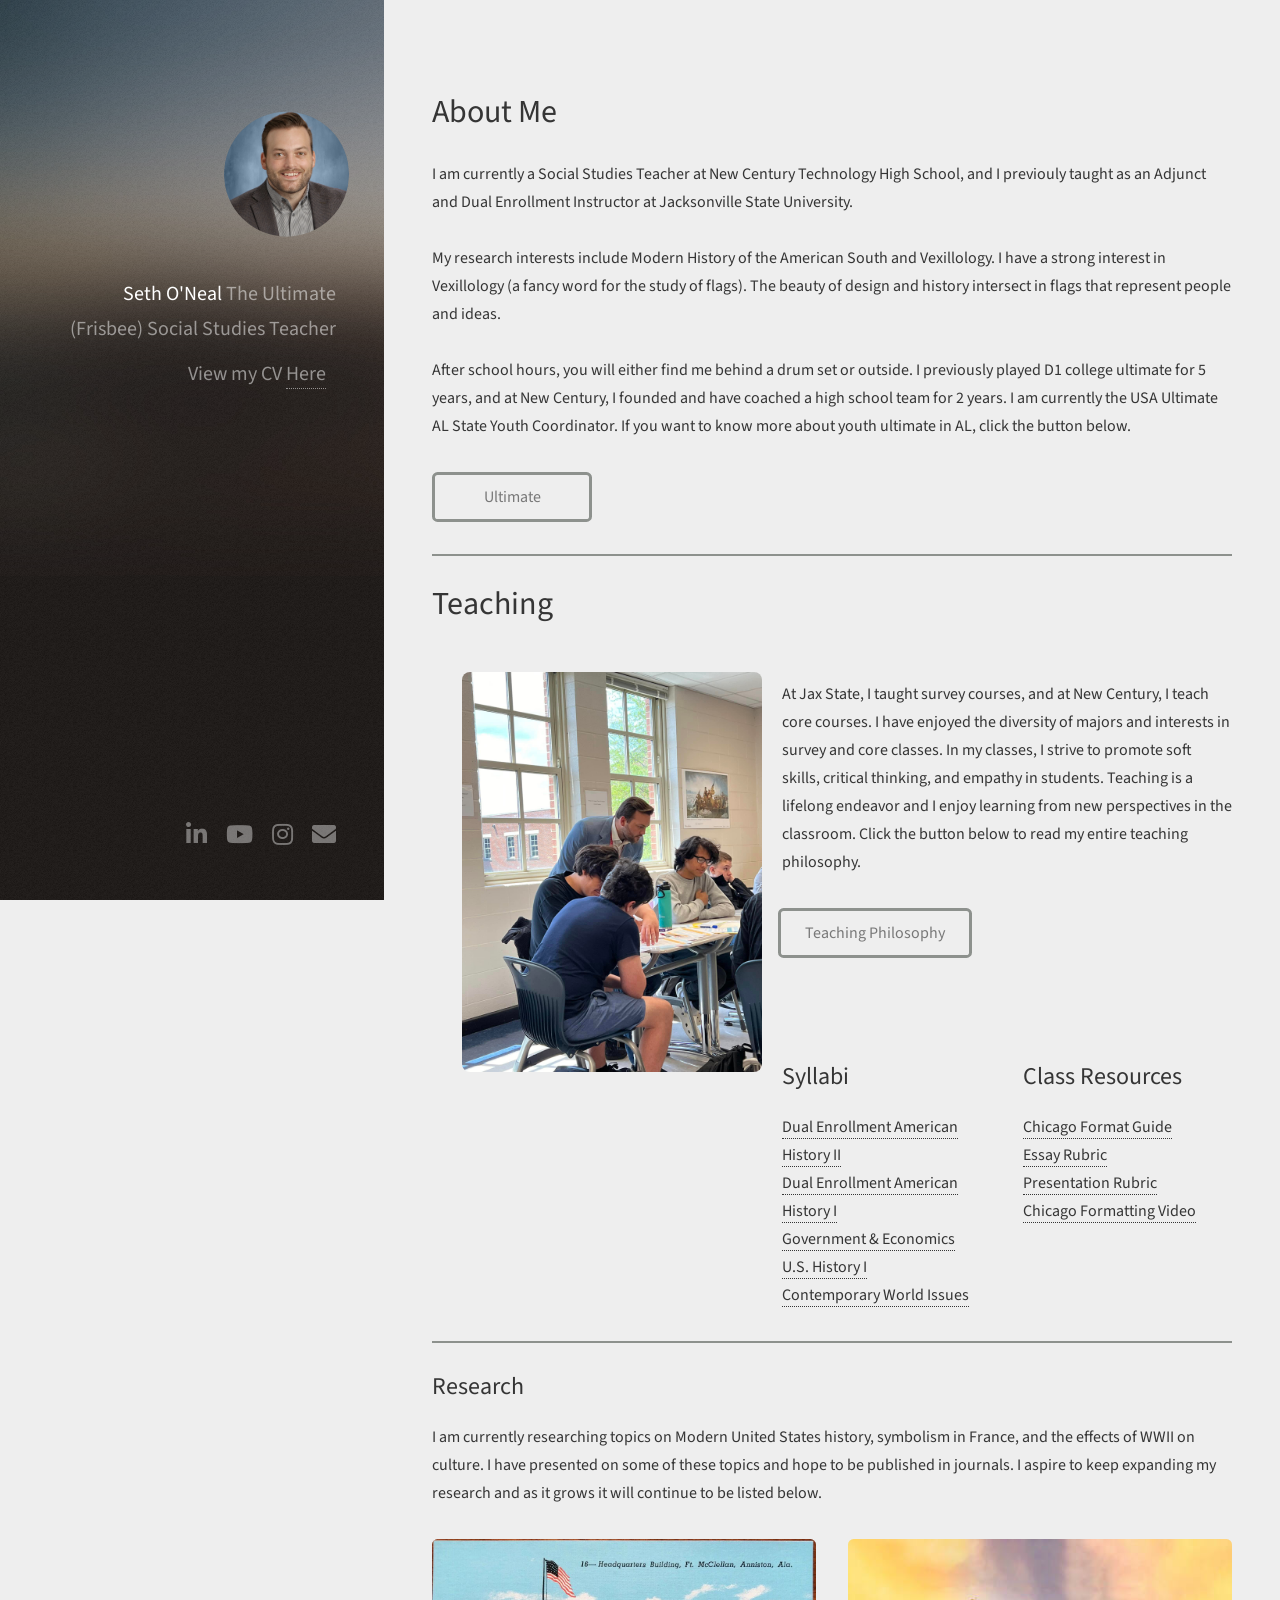
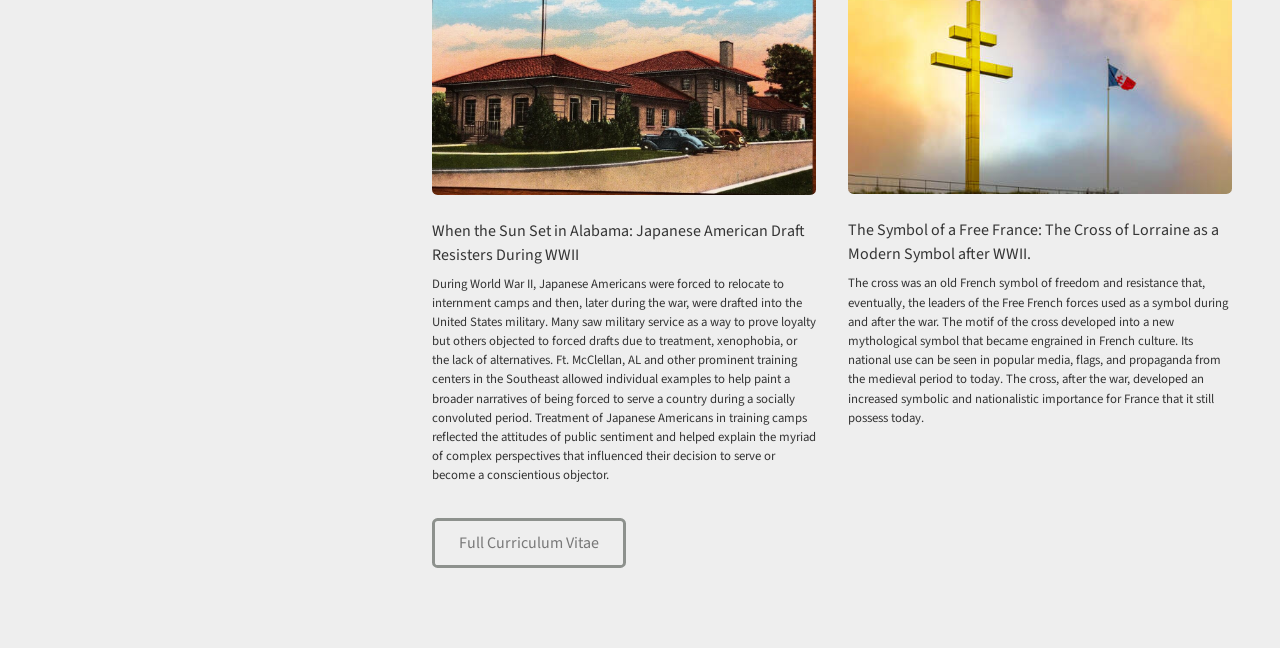
<file: index.html>
<!DOCTYPE HTML>
<!--
	Strata by HTML5 UP
	html5up.net | @ajlkn
	Free for personal and commercial use under the CCA 3.0 license (html5up.net/license)
-->
<html>
	<head>
		<title>Seth O'Neal</title>
		<meta charset="utf-8" />
		<meta name="viewport" content="width=device-width, initial-scale=1, user-scalable=no" />
		<link rel="stylesheet" href="assets/css/main.css" />
	</head>
	<body class="is-preload">

		<!-- Header -->
			<header id="header">
				<div class="inner">
					<a style="right:12px;" href="#" class="image avatar"><img src="images/2023-2024 NCTHS.JPG" alt="" /></a>
					<h1><strong>Seth O'Neal</strong>
						<br>The Ultimate (Frisbee)
						<br>Social Studies Teacher<br/>
						<h1 style="margin:10px;">View my CV <a href="images/Seth O'Neal CV.pdf" class="class1" target="_blank">Here</a></h2>
					</h1>
				</div>
			</header>

		<!-- Main -->
			<div id="main">

				<!-- One -->
					<section id="one">
						<header class="major">
							<h2>About Me</h2>
						</header>
						<p>
							I am currently a Social Studies Teacher at New Century Technology High School, and I previouly taught as an Adjunct and Dual Enrollment Instructor at Jacksonville State University. 
							<br>
							<br>My research interests include Modern History of the American South and Vexillology. I have a strong interest in Vexillology (a fancy word for the study of flags). The beauty of design and history intersect in flags that represent people and ideas.</br>
							
							<br>After school hours, you will either find me behind a drum set or outside. I previously played D1 college ultimate for 5 years, and at New Century, I founded and have coached a high school team for 2 years. I am currently the USA Ultimate AL State Youth Coordinator. If you want to know more about youth ultimate in AL, click the button below.</br>
						</p>
						<a href="ultimate/index.html" class="button">Ultimate</a>
						</ul>
					</section>
				<!-- Two -->
					<section id="two">
						<header class="major">
							<h2>Teaching</h2>
						</header>
						<img src="images/In the classroom 2024.jpg"
     							alt="Teaching in the classroom"
     							class="teaching-photo"
						<br></br>
						<p>
							At Jax State, I taught survey courses, and at New Century, I teach core courses. I have enjoyed the diversity of majors and interests in survey and core classes. In my classes, I strive to promote soft skills, critical thinking, and empathy in students. Teaching is a lifelong endeavor and I enjoy learning from new perspectives in the classroom. Click the button below to read my entire teaching philosophy. 
						</p>
						<ul class="actions">
							<li><a href="images/Seth Taylor O'Neal Teaching Philosophy.pdf" target="blank" style="margin:0 0 75px -20px;" class="button">Teaching Philosophy</a></li>
						</ul>
						<div class="resources-grid">
    <div class="resource-grid">
        <h2>Syllabi</h2>

        <a class="class2" href="Syllabi & Class Resources/Syllabus American History II.pdf" target="_blank"><span>Dual Enrollment American History II</span></a>
        <a class="class2" href="Syllabi & Class Resources/Syllabus American History I.pdf" target="_blank"><span>Dual Enrollment American History I</span></a>
        <a class="class2" href="Syllabi & Class Resources/Gov't & Econ Syllabus.pdf" target="_blank"><span>Government & Economics</span></a>
        <a class="class2" href="Syllabi & Class Resources/Honors U.S. History I Syllabus.pdf" target="_blank"><span>U.S. History I</span></a>
        <a class="class2" href="Syllabi & Class Resources/Contemporary World Issues Syllabus.pdf" target="_blank"><span>Contemporary World Issues</span></a>
    </div>

    <div class="resource-grid">
        <h2>Class Resources</h2>

        <a class="class2" href="Syllabi & Class Resources/Chicago Format Guide.pdf" target="_blank"><span>Chicago Format Guide</span></a>
        <a class="class2" href="Syllabi & Class Resources/Essay Rubric.pdf" target="_blank"><span>Essay Rubric</span></a>
        <a class="class2" href="Syllabi & Class Resources/Presentation Rubric.pdf" target="_blank"><span>Presentation Rubric</span></a>
        <a class="class2" href="https://youtu.be/lgcJsxhg8TA" target="_blank"><span>Chicago Formatting Video</span></a>
	</div>
	</section>
				<!-- Three -->
					<section id="three">
						<h2>Research</h2>
						<p>I am currently researching topics on Modern United States history, symbolism in France, and the effects of WWII on culture. I have presented on some of these topics and hope to be published in journals. I aspire to keep expanding my research and as it grows it will continue to be listed below.</p>
						<div class="row">
							<article class="col-6 col-12-xsmall work-item">
								<img src="images/thumbs/fort-mcclellan.jpg" class="image fit thumb" alt="" /></a>
								<h3>When the Sun Set in Alabama: Japanese American Draft Resisters During WWII</h3>
								<p>During World War II, Japanese Americans were forced to relocate to internment camps and then, later during the war, were drafted into the United States military. Many saw military service as a way to prove loyalty but others objected to forced drafts due to treatment, xenophobia, or the lack of alternatives. Ft. McClellan, AL and other prominent training centers in the Southeast allowed individual examples to help paint a broader narratives of being forced to serve a country during a socially convoluted period. Treatment of Japanese Americans in training camps reflected the attitudes of public sentiment and helped explain the myriad of complex perspectives that influenced their decision to serve or become a conscientious objector.</p>
							</article>
							<article class="col-6 col-12-xsmall work-item">
								<img src="images/thumbs/croix-de-lorraine.jpg" class="image fit thumb" alt="" /></a>
								<h3>The Symbol of a Free France: The Cross of Lorraine as a Modern Symbol after WWII.</h3>
								<p>The cross was an old French symbol of freedom and resistance that, eventually, the leaders of the Free French forces used as a symbol during and after the war. The motif of the cross developed into a new mythological symbol that became engrained in French culture. Its national use can be seen in popular media, flags, and propaganda from the medieval period to today. The cross, after the war, developed an increased symbolic and nationalistic importance for France that it still possess today.</p>
							</article>
				<!-- Hidden(class) Research Buttones Below-->
							<article class="col-6 col-12-xsmall work-item, hidden">
								<a href="images/fulls/03.jpg" class="image fit thumb"><img src="images/thumbs/03.jpg" alt="" /></a>
								<h3>Tortor metus commodo</h3>
								<p>Lorem ipsum dolor sit amet nisl sed nullam feugiat.</p>
							</article>
							<article class="col-6 col-12-xsmall work-item, hidden">
								<a href="images/fulls/04.jpg" class="image fit thumb"><img src="images/thumbs/04.jpg" alt="" /></a>
								<h3>Quam neque phasellus</h3>
								<p>Lorem ipsum dolor sit amet nisl sed nullam feugiat.</p>
							</article>
							<article class="col-6 col-12-xsmall work-item, hidden">
								<a href="images/fulls/05.jpg" class="image fit thumb"><img src="images/thumbs/05.jpg" alt="" /></a>
								<h3>Nunc enim commodo aliquet</h3>
								<p>Lorem ipsum dolor sit amet nisl sed nullam feugiat.</p>
							</article>
							<article class="col-6 col-12-xsmall work-item, hidden">
								<a href="images/fulls/06.jpg" class="image fit thumb"><img src="images/thumbs/06.jpg" alt="" /></a>
								<h3>Risus ornare lacinia</h3>
								<p>Lorem ipsum dolor sit amet nisl sed nullam feugiat.</p>
							</article>

						</div>
						<ul class="actions">
							<li><a href="images/Seth O'Neal CV.pdf" class="button" target="_blank">Full Curriculum Vitae</a></li>
						</ul>
					</section>

				<!-- Four -->
					<section class="hidden" id="four">
						<h2>Get In Touch</h2>
						<p>Accumsan pellentesque commodo blandit enim arcu non at amet id arcu magna. Accumsan orci faucibus id eu lorem semper nunc nisi lorem vulputate lorem neque lorem ipsum dolor.</p>
						<div class="row">
							<div class="col-8 col-12-small">
								<form method="post" action="#">
									<div class="row gtr-uniform gtr-50">
										<div class="col-6 col-12-xsmall"><input type="text" name="name" id="name" placeholder="Name" /></div>
										<div class="col-6 col-12-xsmall"><input type="email" name="email" id="email" placeholder="Email" /></div>
										<div class="col-12"><textarea name="message" id="message" placeholder="Message" rows="4"></textarea></div>
									</div>
								</form>
								<ul class="actions">
									<li><input type="submit" value="Send Message" /></li>
								</ul>
							</div>
							<div class="col-4 col-12-small">
								<ul class="labeled-icons">
									<li>
										<h3 class="icon solid fa-home"><span class="label">Address</span></h3>
										1234 Somewhere Rd.<br />
										Nashville, TN 00000<br />
										United States
									</li>
									<li>
										<h3 class="icon solid fa-mobile-alt"><span class="label">Phone</span></h3>
										000-000-0000
									</li>
									<li>
										<h3 class="icon solid fa-envelope"><span class="label">Email</span></h3>
										<a href="#">hello@untitled.tld</a>
									</li>
								</ul>
							</div>
						</div>
					</section>

				<!-- Four -->
				<!--
					<section id="four">
						<h2>Elements</h2>

						<section>
							<h4>Text</h4>
							<p>This is <b>bold</b> and this is <strong>strong</strong>. This is <i>italic</i> and this is <em>emphasized</em>.
							This is <sup>superscript</sup> text and this is <sub>subscript</sub> text.
							This is <u>underlined</u> and this is code: <code>for (;;) { ... }</code>. Finally, <a href="#">this is a link</a>.</p>
							<hr />
							<header>
								<h4>Heading with a Subtitle</h4>
								<p>Lorem ipsum dolor sit amet nullam id egestas urna aliquam</p>
							</header>
							<p>Nunc lacinia ante nunc ac lobortis. Interdum adipiscing gravida odio porttitor sem non mi integer non faucibus ornare mi ut ante amet placerat aliquet. Volutpat eu sed ante lacinia sapien lorem accumsan varius montes viverra nibh in adipiscing blandit tempus accumsan.</p>
							<header>
								<h5>Heading with a Subtitle</h5>
								<p>Lorem ipsum dolor sit amet nullam id egestas urna aliquam</p>
							</header>
							<p>Nunc lacinia ante nunc ac lobortis. Interdum adipiscing gravida odio porttitor sem non mi integer non faucibus ornare mi ut ante amet placerat aliquet. Volutpat eu sed ante lacinia sapien lorem accumsan varius montes viverra nibh in adipiscing blandit tempus accumsan.</p>
							<hr />
							<h2>Heading Level 2</h2>
							<h3>Heading Level 3</h3>
							<h4>Heading Level 4</h4>
							<h5>Heading Level 5</h5>
							<h6>Heading Level 6</h6>
							<hr />
							<h5>Blockquote</h5>
							<blockquote>Fringilla nisl. Donec accumsan interdum nisi, quis tincidunt felis sagittis eget tempus euismod. Vestibulum ante ipsum primis in faucibus vestibulum. Blandit adipiscing eu felis iaculis volutpat ac adipiscing accumsan faucibus. Vestibulum ante ipsum primis in faucibus lorem ipsum dolor sit amet nullam adipiscing eu felis.</blockquote>
							<h5>Preformatted</h5>
							<pre><code>i = 0;

while (!deck.isInOrder()) {
print 'Iteration ' + i;
deck.shuffle();
i++;
}

print 'It took ' + i + ' iterations to sort the deck.';</code></pre>
						</section>

						<section>
							<h4>Lists</h4>
							<div class="row">
								<div class="col-6 col-12-xsmall">
									<h5>Unordered</h5>
									<ul>
										<li>Dolor pulvinar etiam magna etiam.</li>
										<li>Sagittis adipiscing lorem eleifend.</li>
										<li>Felis enim feugiat dolore viverra.</li>
									</ul>
									<h5>Alternate</h5>
									<ul class="alt">
										<li>Dolor pulvinar etiam magna etiam.</li>
										<li>Sagittis adipiscing lorem eleifend.</li>
										<li>Felis enim feugiat dolore viverra.</li>
									</ul>
								</div>
								<div class="col-6 col-12-xsmall">
									<h5>Ordered</h5>
									<ol>
										<li>Dolor pulvinar etiam magna etiam.</li>
										<li>Etiam vel felis at lorem sed viverra.</li>
										<li>Felis enim feugiat dolore viverra.</li>
										<li>Dolor pulvinar etiam magna etiam.</li>
										<li>Etiam vel felis at lorem sed viverra.</li>
										<li>Felis enim feugiat dolore viverra.</li>
									</ol>
									<h5>Icons</h5>
									<ul class="icons">
										<li><a href="#" class="icon brands fa-twitter"><span class="label">Twitter</span></a></li>
										<li><a href="#" class="icon brands fa-facebook-f"><span class="label">Facebook</span></a></li>
										<li><a href="#" class="icon brands fa-instagram"><span class="label">Instagram</span></a></li>
										<li><a href="#" class="icon brands fa-github"><span class="label">Github</span></a></li>
										<li><a href="#" class="icon brands fa-dribbble"><span class="label">Dribbble</span></a></li>
										<li><a href="#" class="icon brands fa-tumblr"><span class="label">Tumblr</span></a></li>
									</ul>
								</div>
							</div>
							<h5>Actions</h5>
							<ul class="actions">
								<li><a href="#" class="button primary">Default</a></li>
								<li><a href="#" class="button">Default</a></li>
							</ul>
							<ul class="actions small">
								<li><a href="#" class="button primary small">Small</a></li>
								<li><a href="#" class="button small">Small</a></li>
							</ul>
							<div class="row">
								<div class="col-6 col-12-small">
									<ul class="actions stacked">
										<li><a href="#" class="button primary">Default</a></li>
										<li><a href="#" class="button">Default</a></li>
									</ul>
								</div>
								<div class="col-6 col-12-small">
									<ul class="actions stacked">
										<li><a href="#" class="button primary small">Small</a></li>
										<li><a href="#" class="button small">Small</a></li>
									</ul>
								</div>
								<div class="col-6 col-12-small">
									<ul class="actions stacked">
										<li><a href="#" class="button primary fit">Default</a></li>
										<li><a href="#" class="button fit">Default</a></li>
									</ul>
								</div>
								<div class="col-6 col-12-small">
									<ul class="actions stacked">
										<li><a href="#" class="button primary small fit">Small</a></li>
										<li><a href="#" class="button small fit">Small</a></li>
									</ul>
								</div>
							</div>
						</section>

						<section>
							<h4>Table</h4>
							<h5>Default</h5>
							<div class="table-wrapper">
								<table>
									<thead>
										<tr>
											<th>Name</th>
											<th>Description</th>
											<th>Price</th>
										</tr>
									</thead>
									<tbody>
										<tr>
											<td>Item One</td>
											<td>Ante turpis integer aliquet porttitor.</td>
											<td>29.99</td>
										</tr>
										<tr>
											<td>Item Two</td>
											<td>Vis ac commodo adipiscing arcu aliquet.</td>
											<td>19.99</td>
										</tr>
										<tr>
											<td>Item Three</td>
											<td> Morbi faucibus arcu accumsan lorem.</td>
											<td>29.99</td>
										</tr>
										<tr>
											<td>Item Four</td>
											<td>Vitae integer tempus condimentum.</td>
											<td>19.99</td>
										</tr>
										<tr>
											<td>Item Five</td>
											<td>Ante turpis integer aliquet porttitor.</td>
											<td>29.99</td>
										</tr>
									</tbody>
									<tfoot>
										<tr>
											<td colspan="2"></td>
											<td>100.00</td>
										</tr>
									</tfoot>
								</table>
							</div>

							<h5>Alternate</h5>
							<div class="table-wrapper">
								<table class="alt">
									<thead>
										<tr>
											<th>Name</th>
											<th>Description</th>
											<th>Price</th>
										</tr>
									</thead>
									<tbody>
										<tr>
											<td>Item One</td>
											<td>Ante turpis integer aliquet porttitor.</td>
											<td>29.99</td>
										</tr>
										<tr>
											<td>Item Two</td>
											<td>Vis ac commodo adipiscing arcu aliquet.</td>
											<td>19.99</td>
										</tr>
										<tr>
											<td>Item Three</td>
											<td> Morbi faucibus arcu accumsan lorem.</td>
											<td>29.99</td>
										</tr>
										<tr>
											<td>Item Four</td>
											<td>Vitae integer tempus condimentum.</td>
											<td>19.99</td>
										</tr>
										<tr>
											<td>Item Five</td>
											<td>Ante turpis integer aliquet porttitor.</td>
											<td>29.99</td>
										</tr>
									</tbody>
									<tfoot>
										<tr>
											<td colspan="2"></td>
											<td>100.00</td>
										</tr>
									</tfoot>
								</table>
							</div>
						</section>

						<section>
							<h4>Buttons</h4>
							<ul class="actions">
								<li><a href="#" class="button primary">Primary</a></li>
								<li><a href="#" class="button">Default</a></li>
							</ul>
							<ul class="actions">
								<li><a href="#" class="button large">Large</a></li>
								<li><a href="#" class="button">Default</a></li>
								<li><a href="#" class="button small">Small</a></li>
							</ul>
							<ul class="actions fit">
								<li><a href="#" class="button primary fit">Fit</a></li>
								<li><a href="#" class="button fit">Fit</a></li>
							</ul>
							<ul class="actions fit small">
								<li><a href="#" class="button primary fit small">Fit + Small</a></li>
								<li><a href="#" class="button fit small">Fit + Small</a></li>
							</ul>
							<ul class="actions">
								<li><a href="#" class="button primary icon solid fa-download">Icon</a></li>
								<li><a href="#" class="button icon solid fa-download">Icon</a></li>
							</ul>
							<ul class="actions">
								<li><span class="button primary disabled">Primary</span></li>
								<li><span class="button disabled">Default</span></li>
							</ul>
						</section>

						<section>
							<h4>Form</h4>
							<form method="post" action="#">
								<div class="row gtr-uniform gtr-50">
									<div class="col-6 col-12-xsmall">
										<input type="text" name="demo-name" id="demo-name" value="" placeholder="Name" />
									</div>
									<div class="col-6 col-12-xsmall">
										<input type="email" name="demo-email" id="demo-email" value="" placeholder="Email" />
									</div>
									<div class="col-12">
										<select name="demo-category" id="demo-category">
											<option value="">- Category -</option>
											<option value="1">Manufacturing</option>
											<option value="1">Shipping</option>
											<option value="1">Administration</option>
											<option value="1">Human Resources</option>
										</select>
									</div>
									<div class="col-4 col-12-small">
										<input type="radio" id="demo-priority-low" name="demo-priority" checked>
										<label for="demo-priority-low">Low Priority</label>
									</div>
									<div class="col-4 col-12-small">
										<input type="radio" id="demo-priority-normal" name="demo-priority">
										<label for="demo-priority-normal">Normal Priority</label>
									</div>
									<div class="col-4 col-12-small">
										<input type="radio" id="demo-priority-high" name="demo-priority">
										<label for="demo-priority-high">High Priority</label>
									</div>
									<div class="col-6 col-12-small">
										<input type="checkbox" id="demo-copy" name="demo-copy">
										<label for="demo-copy">Email me a copy of this message</label>
									</div>
									<div class="col-6 col-12-small">
										<input type="checkbox" id="demo-human" name="demo-human" checked>
										<label for="demo-human">I am a human and not a robot</label>
									</div>
									<div class="col-12">
										<textarea name="demo-message" id="demo-message" placeholder="Enter your message" rows="6"></textarea>
									</div>
									<div class="col-12">
										<ul class="actions">
											<li><input type="submit" value="Send Message" class="primary" /></li>
											<li><input type="reset" value="Reset" /></li>
										</ul>
									</div>
								</div>
							</form>
						</section>

						<section>
							<h4>Image</h4>
							<h5>Fit</h5>
							<div class="box alt">
								<div class="row gtr-50 gtr-uniform">
									<div class="col-12"><span class="image fit"><img src="images/fulls/05.jpg" alt="" /></span></div>
									<div class="col-4"><span class="image fit"><img src="images/thumbs/01.jpg" alt="" /></span></div>
									<div class="col-4"><span class="image fit"><img src="images/thumbs/02.jpg" alt="" /></span></div>
									<div class="col-4"><span class="image fit"><img src="images/thumbs/03.jpg" alt="" /></span></div>
									<div class="col-4"><span class="image fit"><img src="images/thumbs/04.jpg" alt="" /></span></div>
									<div class="col-4"><span class="image fit"><img src="images/thumbs/05.jpg" alt="" /></span></div>
									<div class="col-4"><span class="image fit"><img src="images/thumbs/06.jpg" alt="" /></span></div>
									<div class="col-4"><span class="image fit"><img src="images/thumbs/03.jpg" alt="" /></span></div>
									<div class="col-4"><span class="image fit"><img src="images/thumbs/02.jpg" alt="" /></span></div>
									<div class="col-4"><span class="image fit"><img src="images/thumbs/01.jpg" alt="" /></span></div>
								</div>
							</div>
							<h5>Left &amp; Right</h5>
							<p><span class="image left"><img src="images/avatar.jpg" alt="" /></span>Fringilla nisl. Donec accumsan interdum nisi, quis tincidunt felis sagittis eget. tempus euismod. Vestibulum ante ipsum primis in faucibus vestibulum. Blandit adipiscing eu felis iaculis volutpat ac adipiscing accumsan eu faucibus. Integer ac pellentesque praesent tincidunt felis sagittis eget. tempus euismod. Vestibulum ante ipsum primis in faucibus vestibulum. Blandit adipiscing eu felis iaculis volutpat ac adipiscing accumsan eu faucibus. Integer ac pellentesque praesent. Donec accumsan interdum nisi, quis tincidunt felis sagittis eget. tempus euismod. Vestibulum ante ipsum primis in faucibus vestibulum. Blandit adipiscing eu felis iaculis volutpat ac adipiscing accumsan eu faucibus. Integer ac pellentesque praesent tincidunt felis sagittis eget. tempus euismod. Vestibulum ante ipsum primis in faucibus vestibulum. Blandit adipiscing eu felis iaculis volutpat ac adipiscing accumsan eu faucibus. Integer ac pellentesque praesent.</p>
							<p><span class="image right"><img src="images/avatar.jpg" alt="" /></span>Fringilla nisl. Donec accumsan interdum nisi, quis tincidunt felis sagittis eget. tempus euismod. Vestibulum ante ipsum primis in faucibus vestibulum. Blandit adipiscing eu felis iaculis volutpat ac adipiscing accumsan eu faucibus. Integer ac pellentesque praesent tincidunt felis sagittis eget. tempus euismod. Vestibulum ante ipsum primis in faucibus vestibulum. Blandit adipiscing eu felis iaculis volutpat ac adipiscing accumsan eu faucibus. Integer ac pellentesque praesent. Donec accumsan interdum nisi, quis tincidunt felis sagittis eget. tempus euismod. Vestibulum ante ipsum primis in faucibus vestibulum. Blandit adipiscing eu felis iaculis volutpat ac adipiscing accumsan eu faucibus. Integer ac pellentesque praesent tincidunt felis sagittis eget. tempus euismod. Vestibulum ante ipsum primis in faucibus vestibulum. Blandit adipiscing eu felis iaculis volutpat ac adipiscing accumsan eu faucibus. Integer ac pellentesque praesent.</p>
						</section>

					</section>
				-->

			</div>

		<!-- Footer -->
			<footer id="footer">
				<div class="inner">
					<ul class="icons">
						<!--This one is hidden--><li><a href="#" class="icon brands fa-twitter, hidden"><span class="label">Twitter</span></a></li>
						<li><a href="https://www.linkedin.com/in/soneal0" target="_blank" class="icon brands fa-linkedin-in"><span class="label">LinkedIn</span></a></li>
						<li><a href="https://www.youtube.com/@sethtayloroneal" target="_blank" class="icon brands fa-youtube"><span class="label">Youtube</span></a></li>
						<li><a href="https://www.instagram.com/ncths_ultimate/" target="_blank" class="icon brands fa-instagram"><span class="label">Instagram</span></a></li>
						<li><a href="mailto: sethtayloroneal@gmail.com" class="icon solid fa-envelope"><span class="label">Send Email</span></a></li>
					</ul>
				</div>
			</footer>

		<!-- Scripts -->
			<script src="assets/js/jquery.min.js"></script>
			<script src="assets/js/jquery.poptrox.min.js"></script>
			<script src="assets/js/browser.min.js"></script>
			<script src="assets/js/breakpoints.min.js"></script>
			<script src="assets/js/util.js"></script>
			<script src="assets/js/main.js"></script>

	</body>
</html>
</file>
<file: assets/css/main.css>
@import url("fontawesome-all.min.css");
@import url("https://fonts.googleapis.com/css?family=Source+Sans+Pro:400,400italic");

/*
	Strata by HTML5 UP
	html5up.net | @ajlkn
	Free for personal and commercial use under the CCA 3.0 license (html5up.net/license)
*/

html, body, div, span, applet, object,
iframe, h1, h2, h3, h4, h5, h6, p, blockquote,
pre, a, abbr, acronym, address, big, cite,
code, del, dfn, em, img, ins, kbd, q, s, samp,
small, strike, strong, sub, sup, tt, var, b,
u, i, center, dl, dt, dd, ol, ul, li, fieldset,
form, label, legend, table, caption, tbody,
tfoot, thead, tr, th, td, article, aside,
canvas, details, embed, figure, figcaption,
footer, header, hgroup, menu, nav, output, ruby,
section, summary, time, mark, audio, video {
	margin: 0;
	padding: 0;
	border: 0;
	font-size: 100%;
	font: inherit;
	vertical-align: baseline;}

article, aside, details, figcaption, figure,
footer, header, hgroup, menu, nav, section {
	display: block;}

.teaching-photo {
    float: left;
    width: 300px;
    margin: 20px 20px 20px 30px;
    border-radius: 8px;
}

@media screen and (max-width: 736px) {
    .teaching-photo {
        float: none;
        display: block;
        width: 100%;
        max-width: 300px;
        margin: 0 auto 1.5em auto;
    }
}

.hidden
	{
		display: none;
	}

body {
	line-height: 1;
}

.resources-grid {
    display: grid;
    grid-template-columns: 1fr 1fr;
    gap: .5em 2em;
    align-items: start;
}

.resources-grid .heading {
    font-weight: bold;
}

.resources-grid a {
    display: block;
    text-decoration: none;
    border-bottom: none;
}

.resources-grid a span {
    display: inline;
    border-bottom: dotted 1px;
}

ol, ul {
	list-style: none;
}

blockquote, q {
	quotes: none;
}

	blockquote:before, blockquote:after, q:before, q:after {
		content: '';
		content: none;
	}

table {
	border-collapse: collapse;
	border-spacing: 0;
}

body {
	-webkit-text-size-adjust: none;
}

mark {
	background-color: transparent;
	color: inherit;
}

input::-moz-focus-inner {
	border: 0;
	padding: 0;
}

input, select, textarea {
	-moz-appearance: none;
	-webkit-appearance: none;
	-ms-appearance: none;
	appearance: none;
}

/* Basic */

	html {
		box-sizing: border-box;
	}

	*, *:before, *:after {
		box-sizing: inherit;
	}

	body {
		background: #eeeeee;
	}

		body.is-preload *, body.is-preload *:before, body.is-preload *:after {
			-moz-animation: none !important;
			-webkit-animation: none !important;
			-ms-animation: none !important;
			animation: none !important;
			-moz-transition: none !important;
			-webkit-transition: none !important;
			-ms-transition: none !important;
			transition: none !important;
		}

	body, input, select, textarea {
		color: #353535;
		font-family: "Source Sans Pro", Helvetica;
		font-size: 16pt;
		font-weight: 400;
		line-height: 1.75em;
	}

	a {
		-moz-transition: color 0.2s ease-in-out, border-color 0.2s ease-in-out;
		-webkit-transition: color 0.2s ease-in-out, border-color 0.2s ease-in-out;
		-ms-transition: color 0.2s ease-in-out, border-color 0.2s ease-in-out;
		transition: color 0.2s ease-in-out, border-color 0.2s ease-in-out;
		border-bottom: dotted 1px;
		color: #353535;
		text-decoration: none;
	}

		a:hover {
			border-bottom-color: transparent;
			color: #ffffff !important;
			text-decoration: none;
		}

		.class2:hover {
			border-bottom-color: transparent;
			color: #CD7F32	!important;
			text-decoration: none;
		}
		
	strong, b {
		color: #2e2e2e;
		font-weight: 400;
	}

	em, i {
		font-style: italic;
	}

	p {
		margin: 0 0 2em 0;
	}

	h1, h2, h3, h4, h5, h6 {
		color: #353535;
		font-weight: 400;
		line-height: 1em;
		margin: 0 0 1em 0;
	}

		h1 a, h2 a, h3 a, h4 a, h5 a, h6 a {
			color: inherit;
			text-decoration: none;
		}

	h1 {
		font-size: 2em;
		line-height: 1.5em;
	}

	h2 {
		font-size: 1.5em;
		line-height: 1em;
	}

	h3 {
		font-size: 1.25em;
		line-height: 1.5em;
	}

	h4 {
		font-size: 1.1em;
		line-height: 1.5em;
	}

	h5 {
		font-size: 0.9em;
		line-height: 1.5em;
	}

	h6 {
		font-size: 0.7em;
		line-height: 1.5em;
	}

	sub {
		font-size: 0.8em;
		position: relative;
		top: 0.5em;
	}

	sup {
		font-size: 0.8em;
		position: relative;
		top: -0.5em;
	}

	hr {
		border: 0;
		border-bottom: solid 2px #daa52083;
		margin: 2em 0;
	}

		hr.major {
			margin: 3em 0;
		}

	blockquote {
		border-left: solid 6px #efefef;
		font-style: italic;
		margin: 0 0 2em 0;
		padding: 0.5em 0 0.5em 1.5em;
	}

	code {
		background: #f7f7f7;
		border-radius: 0.35em;
		border: solid 2px #efefef;
		font-family: "Courier New", monospace;
		font-size: 0.9em;
		margin: 0 0.25em;
		padding: 0.25em 0.65em;
	}

	pre {
		-webkit-overflow-scrolling: touch;
		font-family: "Courier New", monospace;
		font-size: 0.9em;
		margin: 0 0 2em 0;
	}

		pre code {
			display: block;
			line-height: 1.75em;
			padding: 1em 1.5em;
			overflow-x: auto;
		}

	.align-left {
		text-align: left;
	}

	.align-center {
		text-align: center;
	}

	.align-right {
		text-align: right;
	}

/* Container */

	.container {
		margin: 0 auto;
		max-width: calc(100% - 4em);
		width: 100%;
	}

		.container.xsmall {
			width: 25%;
		}

		.container.small {
			width: 50%;
		}

		.container.medium {
			width: 75%;
		}

		.container.large {
			width: 125%;
		}

		.container.xlarge {
			width: 150%;
		}

		.container.max {
			width: 100%;
		}

		@media screen and (max-width: 980px) {

			.container {
				width: 100% !important;
				max-width: 100% !important;
			}

		}

		@media screen and (max-width: 480px) {

			.container {
				max-width: calc(100% - 3em);
			}

		}

/* Row */

	.row {
		display: flex;
		flex-wrap: wrap;
		box-sizing: border-box;
		align-items: stretch;
	}

		.row > * {
			box-sizing: border-box;
		}

		.row.gtr-uniform > * > :last-child {
			margin-bottom: 0;
		}

		.row.aln-left {
			justify-content: flex-start;
		}

		.row.aln-center {
			justify-content: center;
		}

		.row.aln-right {
			justify-content: flex-end;
		}

		.row.aln-top {
			align-items: flex-start;
		}

		.row.aln-middle {
			align-items: center;
		}

		.row.aln-bottom {
			align-items: flex-end;
		}

		.row > .imp {
			order: -1;
		}

		.row > .col-1 {
			width: 8.33333%;
		}

		.row > .off-1 {
			margin-left: 8.33333%;
		}

		.row > .col-2 {
			width: 16.66667%;
		}

		.row > .off-2 {
			margin-left: 16.66667%;
		}

		.row > .col-3 {
			width: 25%;
		}

		.row > .off-3 {
			margin-left: 25%;
		}

		.row > .col-4 {
			width: 33.33333%;
		}

		.row > .off-4 {
			margin-left: 33.33333%;
		}

		.row > .col-5 {
			width: 41.66667%;
		}

		.row > .off-5 {
			margin-left: 41.66667%;
		}

		.row > .col-6 {
			width: 50%;
		}

		.row > .off-6 {
			margin-left: 50%;
		}

		.row > .col-7 {
			width: 58.33333%;
		}

		.row > .off-7 {
			margin-left: 58.33333%;
		}

		.row > .col-8 {
			width: 66.66667%;
		}

		.row > .off-8 {
			margin-left: 66.66667%;
		}

		.row > .col-9 {
			width: 75%;
		}

		.row > .off-9 {
			margin-left: 75%;
		}

		.row > .col-10 {
			width: 83.33333%;
		}

		.row > .off-10 {
			margin-left: 83.33333%;
		}

		.row > .col-11 {
			width: 91.66667%;
		}

		.row > .off-11 {
			margin-left: 91.66667%;
		}

		.row > .col-12 {
			width: 100%;
		}

		.row > .off-12 {
			margin-left: 100%;
		}

		.row.gtr-0 {
			margin-top: 0;
			margin-left: 0em;
		}

			.row.gtr-0 > * {
				padding: 0 0 0 0em;
			}

			.row.gtr-0.gtr-uniform {
				margin-top: 0em;
			}

				.row.gtr-0.gtr-uniform > * {
					padding-top: 0em;
				}

		.row.gtr-25 {
			margin-top: 0;
			margin-left: -0.625em;
		}

			.row.gtr-25 > * {
				padding: 0 0 0 0.625em;
			}

			.row.gtr-25.gtr-uniform {
				margin-top: -0.625em;
			}

				.row.gtr-25.gtr-uniform > * {
					padding-top: 0.625em;
				}

		.row.gtr-50 {
			margin-top: 0;
			margin-left: -1.25em;
		}

			.row.gtr-50 > * {
				padding: 0 0 0 1.25em;
			}

			.row.gtr-50.gtr-uniform {
				margin-top: -1.25em;
			}

				.row.gtr-50.gtr-uniform > * {
					padding-top: 1.25em;
				}

		.row {
			margin-top: 0;
			margin-left: -2.5em;
		}

			.row > * {
				padding: 0 0 0 2.5em;
			}

			.row.gtr-uniform {
				margin-top: -2.5em;
			}

				.row.gtr-uniform > * {
					padding-top: 2.5em;
				}

		.row.gtr-150 {
			margin-top: 0;
			margin-left: -3.75em;
		}

			.row.gtr-150 > * {
				padding: 0 0 0 3.75em;
			}

			.row.gtr-150.gtr-uniform {
				margin-top: -3.75em;
			}

				.row.gtr-150.gtr-uniform > * {
					padding-top: 3.75em;
				}

		.row.gtr-200 {
			margin-top: 0;
			margin-left: -5em;
		}

			.row.gtr-200 > * {
				padding: 0 0 0 5em;
			}

			.row.gtr-200.gtr-uniform {
				margin-top: -5em;
			}

				.row.gtr-200.gtr-uniform > * {
					padding-top: 5em;
				}

		@media screen and (max-width: 1800px) {

			.row {
				display: flex;
				flex-wrap: wrap;
				box-sizing: border-box;
				align-items: stretch;
			}

				.row > * {
					box-sizing: border-box;
				}

				.row.gtr-uniform > * > :last-child {
					margin-bottom: 0;
				}

				.row.aln-left {
					justify-content: flex-start;
				}

				.row.aln-center {
					justify-content: center;
				}

				.row.aln-right {
					justify-content: flex-end;
				}

				.row.aln-top {
					align-items: flex-start;
				}

				.row.aln-middle {
					align-items: center;
				}

				.row.aln-bottom {
					align-items: flex-end;
				}

				.row > .imp-xlarge {
					order: -1;
				}

				.row > .col-1-xlarge {
					width: 8.33333%;
				}

				.row > .off-1-xlarge {
					margin-left: 8.33333%;
				}

				.row > .col-2-xlarge {
					width: 16.66667%;
				}

				.row > .off-2-xlarge {
					margin-left: 16.66667%;
				}

				.row > .col-3-xlarge {
					width: 25%;
				}

				.row > .off-3-xlarge {
					margin-left: 25%;
				}

				.row > .col-4-xlarge {
					width: 33.33333%;
				}

				.row > .off-4-xlarge {
					margin-left: 33.33333%;
				}

				.row > .col-5-xlarge {
					width: 41.66667%;
				}

				.row > .off-5-xlarge {
					margin-left: 41.66667%;
				}

				.row > .col-6-xlarge {
					width: 50%;
				}

				.row > .off-6-xlarge {
					margin-left: 50%;
				}

				.row > .col-7-xlarge {
					width: 58.33333%;
				}

				.row > .off-7-xlarge {
					margin-left: 58.33333%;
				}

				.row > .col-8-xlarge {
					width: 66.66667%;
				}

				.row > .off-8-xlarge {
					margin-left: 66.66667%;
				}

				.row > .col-9-xlarge {
					width: 75%;
				}

				.row > .off-9-xlarge {
					margin-left: 75%;
				}

				.row > .col-10-xlarge {
					width: 83.33333%;
				}

				.row > .off-10-xlarge {
					margin-left: 83.33333%;
				}

				.row > .col-11-xlarge {
					width: 91.66667%;
				}

				.row > .off-11-xlarge {
					margin-left: 91.66667%;
				}

				.row > .col-12-xlarge {
					width: 100%;
				}

				.row > .off-12-xlarge {
					margin-left: 100%;
				}

				.row.gtr-0 {
					margin-top: 0;
					margin-left: 0em;
				}

					.row.gtr-0 > * {
						padding: 0 0 0 0em;
					}

					.row.gtr-0.gtr-uniform {
						margin-top: 0em;
					}

						.row.gtr-0.gtr-uniform > * {
							padding-top: 0em;
						}

				.row.gtr-25 {
					margin-top: 0;
					margin-left: -0.625em;
				}

					.row.gtr-25 > * {
						padding: 0 0 0 0.625em;
					}

					.row.gtr-25.gtr-uniform {
						margin-top: -0.625em;
					}

						.row.gtr-25.gtr-uniform > * {
							padding-top: 0.625em;
						}

				.row.gtr-50 {
					margin-top: 0;
					margin-left: -1.25em;
				}

					.row.gtr-50 > * {
						padding: 0 0 0 1.25em;
					}

					.row.gtr-50.gtr-uniform {
						margin-top: -1.25em;
					}

						.row.gtr-50.gtr-uniform > * {
							padding-top: 1.25em;
						}

				.row {
					margin-top: 0;
					margin-left: -2.5em;
				}

					.row > * {
						padding: 0 0 0 2.5em;
					}

					.row.gtr-uniform {
						margin-top: -2.5em;
					}

						.row.gtr-uniform > * {
							padding-top: 2.5em;
						}

				.row.gtr-150 {
					margin-top: 0;
					margin-left: -3.75em;
				}

					.row.gtr-150 > * {
						padding: 0 0 0 3.75em;
					}

					.row.gtr-150.gtr-uniform {
						margin-top: -3.75em;
					}

						.row.gtr-150.gtr-uniform > * {
							padding-top: 3.75em;
						}

				.row.gtr-200 {
					margin-top: 0;
					margin-left: -5em;
				}

					.row.gtr-200 > * {
						padding: 0 0 0 5em;
					}

					.row.gtr-200.gtr-uniform {
						margin-top: -5em;
					}

						.row.gtr-200.gtr-uniform > * {
							padding-top: 5em;
						}

		}

		@media screen and (max-width: 1280px) {

			.row {
				display: flex;
				flex-wrap: wrap;
				box-sizing: border-box;
				align-items: stretch;
			}

				.row > * {
					box-sizing: border-box;
				}

				.row.gtr-uniform > * > :last-child {
					margin-bottom: 0;
				}

				.row.aln-left {
					justify-content: flex-start;
				}

				.row.aln-center {
					justify-content: center;
				}

				.row.aln-right {
					justify-content: flex-end;
				}

				.row.aln-top {
					align-items: flex-start;
				}

				.row.aln-middle {
					align-items: center;
				}

				.row.aln-bottom {
					align-items: flex-end;
				}

				.row > .imp-large {
					order: -1;
				}

				.row > .col-1-large {
					width: 8.33333%;
				}

				.row > .off-1-large {
					margin-left: 8.33333%;
				}

				.row > .col-2-large {
					width: 16.66667%;
				}

				.row > .off-2-large {
					margin-left: 16.66667%;
				}

				.row > .col-3-large {
					width: 25%;
				}

				.row > .off-3-large {
					margin-left: 25%;
				}

				.row > .col-4-large {
					width: 33.33333%;
				}

				.row > .off-4-large {
					margin-left: 33.33333%;
				}

				.row > .col-5-large {
					width: 41.66667%;
				}

				.row > .off-5-large {
					margin-left: 41.66667%;
				}

				.row > .col-6-large {
					width: 50%;
				}

				.row > .off-6-large {
					margin-left: 50%;
				}

				.row > .col-7-large {
					width: 58.33333%;
				}

				.row > .off-7-large {
					margin-left: 58.33333%;
				}

				.row > .col-8-large {
					width: 66.66667%;
				}

				.row > .off-8-large {
					margin-left: 66.66667%;
				}

				.row > .col-9-large {
					width: 75%;
				}

				.row > .off-9-large {
					margin-left: 75%;
				}

				.row > .col-10-large {
					width: 83.33333%;
				}

				.row > .off-10-large {
					margin-left: 83.33333%;
				}

				.row > .col-11-large {
					width: 91.66667%;
				}

				.row > .off-11-large {
					margin-left: 91.66667%;
				}

				.row > .col-12-large {
					width: 100%;
				}

				.row > .off-12-large {
					margin-left: 100%;
				}

				.row.gtr-0 {
					margin-top: 0;
					margin-left: 0em;
				}

					.row.gtr-0 > * {
						padding: 0 0 0 0em;
					}

					.row.gtr-0.gtr-uniform {
						margin-top: 0em;
					}

						.row.gtr-0.gtr-uniform > * {
							padding-top: 0em;
						}

				.row.gtr-25 {
					margin-top: 0;
					margin-left: -0.5em;
				}

					.row.gtr-25 > * {
						padding: 0 0 0 0.5em;
					}

					.row.gtr-25.gtr-uniform {
						margin-top: -0.5em;
					}

						.row.gtr-25.gtr-uniform > * {
							padding-top: 0.5em;
						}

				.row.gtr-50 {
					margin-top: 0;
					margin-left: -1em;
				}

					.row.gtr-50 > * {
						padding: 0 0 0 1em;
					}

					.row.gtr-50.gtr-uniform {
						margin-top: -1em;
					}

						.row.gtr-50.gtr-uniform > * {
							padding-top: 1em;
						}

				.row {
					margin-top: 0;
					margin-left: -2em;
				}

					.row > * {
						padding: 0 0 0 2em;
					}

					.row.gtr-uniform {
						margin-top: -2em;
					}

						.row.gtr-uniform > * {
							padding-top: 2em;
						}

				.row.gtr-150 {
					margin-top: 0;
					margin-left: -3em;
				}

					.row.gtr-150 > * {
						padding: 0 0 0 3em;
					}

					.row.gtr-150.gtr-uniform {
						margin-top: -3em;
					}

						.row.gtr-150.gtr-uniform > * {
							padding-top: 3em;
						}

				.row.gtr-200 {
					margin-top: 0;
					margin-left: -4em;
				}

					.row.gtr-200 > * {
						padding: 0 0 0 4em;
					}

					.row.gtr-200.gtr-uniform {
						margin-top: -4em;
					}

						.row.gtr-200.gtr-uniform > * {
							padding-top: 4em;
						}

		}

		@media screen and (max-width: 980px) {

			.row {
				display: flex;
				flex-wrap: wrap;
				box-sizing: border-box;
				align-items: stretch;
			}

				.row > * {
					box-sizing: border-box;
				}

				.row.gtr-uniform > * > :last-child {
					margin-bottom: 0;
				}

				.row.aln-left {
					justify-content: flex-start;
				}

				.row.aln-center {
					justify-content: center;
				}

				.row.aln-right {
					justify-content: flex-end;
				}

				.row.aln-top {
					align-items: flex-start;
				}

				.row.aln-middle {
					align-items: center;
				}

				.row.aln-bottom {
					align-items: flex-end;
				}

				.row > .imp-medium {
					order: -1;
				}

				.row > .col-1-medium {
					width: 8.33333%;
				}

				.row > .off-1-medium {
					margin-left: 8.33333%;
				}

				.row > .col-2-medium {
					width: 16.66667%;
				}

				.row > .off-2-medium {
					margin-left: 16.66667%;
				}

				.row > .col-3-medium {
					width: 25%;
				}

				.row > .off-3-medium {
					margin-left: 25%;
				}

				.row > .col-4-medium {
					width: 33.33333%;
				}

				.row > .off-4-medium {
					margin-left: 33.33333%;
				}

				.row > .col-5-medium {
					width: 41.66667%;
				}

				.row > .off-5-medium {
					margin-left: 41.66667%;
				}

				.row > .col-6-medium {
					width: 50%;
				}

				.row > .off-6-medium {
					margin-left: 50%;
				}

				.row > .col-7-medium {
					width: 58.33333%;
				}

				.row > .off-7-medium {
					margin-left: 58.33333%;
				}

				.row > .col-8-medium {
					width: 66.66667%;
				}

				.row > .off-8-medium {
					margin-left: 66.66667%;
				}

				.row > .col-9-medium {
					width: 75%;
				}

				.row > .off-9-medium {
					margin-left: 75%;
				}

				.row > .col-10-medium {
					width: 83.33333%;
				}

				.row > .off-10-medium {
					margin-left: 83.33333%;
				}

				.row > .col-11-medium {
					width: 91.66667%;
				}

				.row > .off-11-medium {
					margin-left: 91.66667%;
				}

				.row > .col-12-medium {
					width: 100%;
				}

				.row > .off-12-medium {
					margin-left: 100%;
				}

				.row.gtr-0 {
					margin-top: 0;
					margin-left: 0em;
				}

					.row.gtr-0 > * {
						padding: 0 0 0 0em;
					}

					.row.gtr-0.gtr-uniform {
						margin-top: 0em;
					}

						.row.gtr-0.gtr-uniform > * {
							padding-top: 0em;
						}

				.row.gtr-25 {
					margin-top: 0;
					margin-left: -0.5em;
				}

					.row.gtr-25 > * {
						padding: 0 0 0 0.5em;
					}

					.row.gtr-25.gtr-uniform {
						margin-top: -0.5em;
					}

						.row.gtr-25.gtr-uniform > * {
							padding-top: 0.5em;
						}

				.row.gtr-50 {
					margin-top: 0;
					margin-left: -1em;
				}

					.row.gtr-50 > * {
						padding: 0 0 0 1em;
					}

					.row.gtr-50.gtr-uniform {
						margin-top: -1em;
					}

						.row.gtr-50.gtr-uniform > * {
							padding-top: 1em;
						}

				.row {
					margin-top: 0;
					margin-left: -2em;
				}

					.row > * {
						padding: 0 0 0 2em;
					}

					.row.gtr-uniform {
						margin-top: -2em;
					}

						.row.gtr-uniform > * {
							padding-top: 2em;
						}

				.row.gtr-150 {
					margin-top: 0;
					margin-left: -3em;
				}

					.row.gtr-150 > * {
						padding: 0 0 0 3em;
					}

					.row.gtr-150.gtr-uniform {
						margin-top: -3em;
					}

						.row.gtr-150.gtr-uniform > * {
							padding-top: 3em;
						}

				.row.gtr-200 {
					margin-top: 0;
					margin-left: -4em;
				}

					.row.gtr-200 > * {
						padding: 0 0 0 4em;
					}

					.row.gtr-200.gtr-uniform {
						margin-top: -4em;
					}

						.row.gtr-200.gtr-uniform > * {
							padding-top: 4em;
						}

		}

		@media screen and (max-width: 736px) {

			.row {
				display: flex;
				flex-wrap: wrap;
				box-sizing: border-box;
				align-items: stretch;
			}

				.row > * {
					box-sizing: border-box;
				}

				.row.gtr-uniform > * > :last-child {
					margin-bottom: 0;
				}

				.row.aln-left {
					justify-content: flex-start;
				}

				.row.aln-center {
					justify-content: center;
				}

				.row.aln-right {
					justify-content: flex-end;
				}

				.row.aln-top {
					align-items: flex-start;
				}

				.row.aln-middle {
					align-items: center;
				}

				.row.aln-bottom {
					align-items: flex-end;
				}

				.row > .imp-small {
					order: -1;
				}

				.row > .col-1-small {
					width: 8.33333%;
				}

				.row > .off-1-small {
					margin-left: 8.33333%;
				}

				.row > .col-2-small {
					width: 16.66667%;
				}

				.row > .off-2-small {
					margin-left: 16.66667%;
				}

				.row > .col-3-small {
					width: 25%;
				}

				.row > .off-3-small {
					margin-left: 25%;
				}

				.row > .col-4-small {
					width: 33.33333%;
				}

				.row > .off-4-small {
					margin-left: 33.33333%;
				}

				.row > .col-5-small {
					width: 41.66667%;
				}

				.row > .off-5-small {
					margin-left: 41.66667%;
				}

				.row > .col-6-small {
					width: 50%;
				}

				.row > .off-6-small {
					margin-left: 50%;
				}

				.row > .col-7-small {
					width: 58.33333%;
				}

				.row > .off-7-small {
					margin-left: 58.33333%;
				}

				.row > .col-8-small {
					width: 66.66667%;
				}

				.row > .off-8-small {
					margin-left: 66.66667%;
				}

				.row > .col-9-small {
					width: 75%;
				}

				.row > .off-9-small {
					margin-left: 75%;
				}

				.row > .col-10-small {
					width: 83.33333%;
				}

				.row > .off-10-small {
					margin-left: 83.33333%;
				}

				.row > .col-11-small {
					width: 91.66667%;
				}

				.row > .off-11-small {
					margin-left: 91.66667%;
				}

				.row > .col-12-small {
					width: 100%;
				}

				.row > .off-12-small {
					margin-left: 100%;
				}

				.row.gtr-0 {
					margin-top: 0;
					margin-left: 0em;
				}

					.row.gtr-0 > * {
						padding: 0 0 0 0em;
					}

					.row.gtr-0.gtr-uniform {
						margin-top: 0em;
					}

						.row.gtr-0.gtr-uniform > * {
							padding-top: 0em;
						}

				.row.gtr-25 {
					margin-top: 0;
					margin-left: -0.375em;
				}

					.row.gtr-25 > * {
						padding: 0 0 0 0.375em;
					}

					.row.gtr-25.gtr-uniform {
						margin-top: -0.375em;
					}

						.row.gtr-25.gtr-uniform > * {
							padding-top: 0.375em;
						}

				.row.gtr-50 {
					margin-top: 0;
					margin-left: -0.75em;
				}

					.row.gtr-50 > * {
						padding: 0 0 0 0.75em;
					}

					.row.gtr-50.gtr-uniform {
						margin-top: -0.75em;
					}

						.row.gtr-50.gtr-uniform > * {
							padding-top: 0.75em;
						}

				.row {
					margin-top: 0;
					margin-left: -1.5em;
				}

					.row > * {
						padding: 0 0 0 1.5em;
					}

					.row.gtr-uniform {
						margin-top: -1.5em;
					}

						.row.gtr-uniform > * {
							padding-top: 1.5em;
						}

				.row.gtr-150 {
					margin-top: 0;
					margin-left: -2.25em;
				}

					.row.gtr-150 > * {
						padding: 0 0 0 2.25em;
					}

					.row.gtr-150.gtr-uniform {
						margin-top: -2.25em;
					}

						.row.gtr-150.gtr-uniform > * {
							padding-top: 2.25em;
						}

				.row.gtr-200 {
					margin-top: 0;
					margin-left: -3em;
				}

					.row.gtr-200 > * {
						padding: 0 0 0 3em;
					}

					.row.gtr-200.gtr-uniform {
						margin-top: -3em;
					}

						.row.gtr-200.gtr-uniform > * {
							padding-top: 3em;
						}

		}

		@media screen and (max-width: 480px) {

			.row {
				display: flex;
				flex-wrap: wrap;
				box-sizing: border-box;
				align-items: stretch;
			}

				.row > * {
					box-sizing: border-box;
				}

				.row.gtr-uniform > * > :last-child {
					margin-bottom: 0;
				}

				.row.aln-left {
					justify-content: flex-start;
				}

				.row.aln-center {
					justify-content: center;
				}

				.row.aln-right {
					justify-content: flex-end;
				}

				.row.aln-top {
					align-items: flex-start;
				}

				.row.aln-middle {
					align-items: center;
				}

				.row.aln-bottom {
					align-items: flex-end;
				}

				.row > .imp-xsmall {
					order: -1;
				}

				.row > .col-1-xsmall {
					width: 8.33333%;
				}

				.row > .off-1-xsmall {
					margin-left: 8.33333%;
				}

				.row > .col-2-xsmall {
					width: 16.66667%;
				}

				.row > .off-2-xsmall {
					margin-left: 16.66667%;
				}

				.row > .col-3-xsmall {
					width: 25%;
				}

				.row > .off-3-xsmall {
					margin-left: 25%;
				}

				.row > .col-4-xsmall {
					width: 33.33333%;
				}

				.row > .off-4-xsmall {
					margin-left: 33.33333%;
				}

				.row > .col-5-xsmall {
					width: 41.66667%;
				}

				.row > .off-5-xsmall {
					margin-left: 41.66667%;
				}

				.row > .col-6-xsmall {
					width: 50%;
				}

				.row > .off-6-xsmall {
					margin-left: 50%;
				}

				.row > .col-7-xsmall {
					width: 58.33333%;
				}

				.row > .off-7-xsmall {
					margin-left: 58.33333%;
				}

				.row > .col-8-xsmall {
					width: 66.66667%;
				}

				.row > .off-8-xsmall {
					margin-left: 66.66667%;
				}

				.row > .col-9-xsmall {
					width: 75%;
				}

				.row > .off-9-xsmall {
					margin-left: 75%;
				}

				.row > .col-10-xsmall {
					width: 83.33333%;
				}

				.row > .off-10-xsmall {
					margin-left: 83.33333%;
				}

				.row > .col-11-xsmall {
					width: 91.66667%;
				}

				.row > .off-11-xsmall {
					margin-left: 91.66667%;
				}

				.row > .col-12-xsmall {
					width: 100%;
				}

				.row > .off-12-xsmall {
					margin-left: 100%;
				}

				.row.gtr-0 {
					margin-top: 0;
					margin-left: 0em;
				}

					.row.gtr-0 > * {
						padding: 0 0 0 0em;
					}

					.row.gtr-0.gtr-uniform {
						margin-top: 0em;
					}

						.row.gtr-0.gtr-uniform > * {
							padding-top: 0em;
						}

				.row.gtr-25 {
					margin-top: 0;
					margin-left: -0.375em;
				}

					.row.gtr-25 > * {
						padding: 0 0 0 0.375em;
					}

					.row.gtr-25.gtr-uniform {
						margin-top: -0.375em;
					}

						.row.gtr-25.gtr-uniform > * {
							padding-top: 0.375em;
						}

				.row.gtr-50 {
					margin-top: 0;
					margin-left: -0.75em;
				}

					.row.gtr-50 > * {
						padding: 0 0 0 0.75em;
					}

					.row.gtr-50.gtr-uniform {
						margin-top: -0.75em;
					}

						.row.gtr-50.gtr-uniform > * {
							padding-top: 0.75em;
						}

				.row {
					margin-top: 0;
					margin-left: -1.5em;
				}

					.row > * {
						padding: 0 0 0 1.5em;
					}

					.row.gtr-uniform {
						margin-top: -1.5em;
					}

						.row.gtr-uniform > * {
							padding-top: 1.5em;
						}

				.row.gtr-150 {
					margin-top: 0;
					margin-left: -2.25em;
				}

					.row.gtr-150 > * {
						padding: 0 0 0 2.25em;
					}

					.row.gtr-150.gtr-uniform {
						margin-top: -2.25em;
					}

						.row.gtr-150.gtr-uniform > * {
							padding-top: 2.25em;
						}

				.row.gtr-200 {
					margin-top: 0;
					margin-left: -3em;
				}

					.row.gtr-200 > * {
						padding: 0 0 0 3em;
					}

					.row.gtr-200.gtr-uniform {
						margin-top: -3em;
					}

						.row.gtr-200.gtr-uniform > * {
							padding-top: 3em;
						}

		}

/* Section/Article */

	section.special, article.special {
		text-align: center;
	}

	header p {
		color: #b2b2b2;
		position: relative;
		margin: 0 0 1.5em 0;
	}

	header h2 + p {
		font-size: 1.25em;
		margin-top: -1em;
		line-height: 1.5em;
	}

	header h3 + p {
		font-size: 1.1em;
		margin-top: -0.8em;
		line-height: 1.5em;
	}

	header h4 + p,
	header h5 + p,
	header h6 + p {
		font-size: 0.9em;
		margin-top: -0.6em;
		line-height: 1.5em;
	}

	header.major h2 {
		font-size: 2em;
	}

/* Form */

	form {
		margin: 0 0 2em 0;
	}

	label {
		color: #787878;
		display: block;
		font-size: 0.9em;
		font-weight: 400;
		margin: 0 0 1em 0;
	}

	input[type="text"],
	input[type="password"],
	input[type="email"],
	select,
	textarea {
		-moz-appearance: none;
		-webkit-appearance: none;
		-ms-appearance: none;
		appearance: none;
		background: #f7f7f7;
		border-radius: 0.35em;
		border: solid 2px transparent;
		color: inherit;
		display: block;
		outline: 0;
		padding: 0 0.75em;
		text-decoration: none;
		width: 100%;
	}

		input[type="text"]:invalid,
		input[type="password"]:invalid,
		input[type="email"]:invalid,
		select:invalid,
		textarea:invalid {
			box-shadow: none;
		}

		input[type="text"]:focus,
		input[type="password"]:focus,
		input[type="email"]:focus,
		select:focus,
		textarea:focus {
			border-color: #daa52083;
		}

	select {
		background-image: url("data:image/svg+xml;charset=utf8,%3Csvg xmlns='http://www.w3.org/2000/svg' width='40' height='40' preserveAspectRatio='none' viewBox='0 0 40 40'%3E%3Cpath d='M9.4,12.3l10.4,10.4l10.4-10.4c0.2-0.2,0.5-0.4,0.9-0.4c0.3,0,0.6,0.1,0.9,0.4l3.3,3.3c0.2,0.2,0.4,0.5,0.4,0.9 c0,0.4-0.1,0.6-0.4,0.9L20.7,31.9c-0.2,0.2-0.5,0.4-0.9,0.4c-0.3,0-0.6-0.1-0.9-0.4L4.3,17.3c-0.2-0.2-0.4-0.5-0.4-0.9 c0-0.4,0.1-0.6,0.4-0.9l3.3-3.3c0.2-0.2,0.5-0.4,0.9-0.4S9.1,12.1,9.4,12.3z' fill='%23dfdfdf' /%3E%3C/svg%3E");
		background-size: 1.25rem;
		background-repeat: no-repeat;
		background-position: calc(100% - 1rem) center;
		height: 2.75em;
		padding-right: 2.75em;
		text-overflow: ellipsis;
	}

		select option {
			color: #787878;
			background: #fff;
		}

		select:focus::-ms-value {
			background-color: transparent;
		}

		select::-ms-expand {
			display: none;
		}

	input[type="text"],
	input[type="password"],
	input[type="email"],
	select {
		height: 2.75em;
	}

	textarea {
		padding: 0.75em;
	}

	input[type="checkbox"],
	input[type="radio"] {
		-moz-appearance: none;
		-webkit-appearance: none;
		-ms-appearance: none;
		appearance: none;
		display: block;
		float: left;
		margin-right: -2em;
		opacity: 0;
		width: 1em;
		z-index: -1;
	}

		input[type="checkbox"] + label,
		input[type="radio"] + label {
			text-decoration: none;
			color: #a2a2a2;
			cursor: pointer;
			display: inline-block;
			font-size: 1em;
			font-weight: 400;
			padding-left: 2.4em;
			padding-right: 0.75em;
			position: relative;
		}

			input[type="checkbox"] + label:before,
			input[type="radio"] + label:before {
				-moz-osx-font-smoothing: grayscale;
				-webkit-font-smoothing: antialiased;
				display: inline-block;
				font-style: normal;
				font-variant: normal;
				text-rendering: auto;
				line-height: 1;
				text-transform: none !important;
				font-family: 'Font Awesome 5 Free';
				font-weight: 900;
			}

			input[type="checkbox"] + label:before,
			input[type="radio"] + label:before {
				background: #f7f7f7;
				border-radius: 0.35em;
				border: solid 2px transparent;
				content: '';
				display: inline-block;
				font-size: 0.8em;
				height: 2.0625em;
				left: 0;
				line-height: 1.85625em;
				position: absolute;
				text-align: center;
				top: 0;
				width: 2.0625em;
			}

		input[type="checkbox"]:checked + label:before,
		input[type="radio"]:checked + label:before {
			background: #787878;
			border-color: #787878;
			color: #fff;
			content: '\f00c';
		}

		input[type="checkbox"]:focus + label:before,
		input[type="radio"]:focus + label:before {
			border-color: #daa52083;
		}

	input[type="checkbox"] + label:before {
		border-radius: 0.35em;
	}

	input[type="radio"] + label:before {
		border-radius: 100%;
	}

	::-webkit-input-placeholder {
		color: #b2b2b2 !important;
		opacity: 1.0;
	}

	:-moz-placeholder {
		color: #b2b2b2 !important;
		opacity: 1.0;
	}

	::-moz-placeholder {
		color: #b2b2b2 !important;
		opacity: 1.0;
	}

	:-ms-input-placeholder {
		color: #b2b2b2 !important;
		opacity: 1.0;
	}

/* Box */

	.box {
		border-radius: 0.35em;
		border: solid 2px #efefef;
		margin-bottom: 2em;
		padding: 1.5em;
	}

		.box > :last-child,
		.box > :last-child > :last-child,
		.box > :last-child > :last-child > :last-child {
			margin-bottom: 0;
		}

		.box.alt {
			border: 0;
			border-radius: 0;
			padding: 0;
		}

/* Icon */

	.icon {
		text-decoration: none;
		border-bottom: none;
		position: relative;
	}

		.icon:before {
			-moz-osx-font-smoothing: grayscale;
			-webkit-font-smoothing: antialiased;
			display: inline-block;
			font-style: normal;
			font-variant: normal;
			text-rendering: auto;
			line-height: 1;
			text-transform: none !important;
			font-family: 'Font Awesome 5 Free';
			font-weight: 400;
		}

		.icon > .label {
			display: none;
		}

		.icon:before {
			line-height: inherit;
		}

		.icon.solid:before {
			font-weight: 900;
		}

		.icon.brands:before {
			font-family: 'Font Awesome 5 Brands';
		}

/* Image */

	.image {
		border-radius: 0.35em;
		border: 0;
		display: inline-block;
		position: relative;
	}

		.image:before {
			-moz-transition: opacity 0.2s ease-in-out;
			-webkit-transition: opacity 0.2s ease-in-out;
			-ms-transition: opacity 0.2s ease-in-out;
			transition: opacity 0.2s ease-in-out;
			background: url("images/overlay.png");
			border-radius: 0.35em;
			content: '';
			display: block;
			height: 100%;
			left: 0;
			opacity: 0.5;
			position: absolute;
			top: 0;
			width: 100%;
		}

		.image.thumb {
			text-align: center;
		}

			.image.thumb:after {
				-moz-transition: opacity 0.2s ease-in-out;
				-webkit-transition: opacity 0.2s ease-in-out;
				-ms-transition: opacity 0.2s ease-in-out;
				transition: opacity 0.2s ease-in-out;
				border-radius: 0.35em;
				border: solid 3px rgba(255, 255, 255, 0.5);
				color: #fff;
				content: 'View';
				display: inline-block;
				font-size: 0.8em;
				font-weight: 400;
				left: 50%;
				line-height: 2.25em;
				margin: -1.25em 0 0 -3em;
				opacity: 0;
				padding: 0 1.5em;
				position: absolute;
				text-align: center;
				text-decoration: none;
				top: 50%;
				white-space: nowrap;
			}

			.image.thumb:hover:after {
				opacity: 1.0;
			}

			.image.thumb:hover:before {
				background: url("images/overlay.png"), url("images/overlay.png");
				opacity: 1.0;
			}

		.image img {
			border-radius: 0.35em;
			display: block;
		}

		.image.left {
			float: left;
			margin: 0 1.5em 1em 0;
			top: 0.25em;
		}

		.image.right {
			float: right;
			margin: 0 0 1em 1.5em;
			top: 0.25em;
		}

		.image.left, .image.right {
			max-width: 40%;
		}

			.image.left img, .image.right img {
				width: 100%;
			}

		.image.fit {
			display: block;
			margin: 0 0 2em 0;
			width: 100%;
		}

			.image.fit img {
				width: 100%;
			}

		.image.avatar {
			border-radius: 100%;
		}

			.image.avatar:before {
				display: none;
			}

			.image.avatar img {
				border-radius: 100%;
				width: 125%;
				clip-path: circle();
			}

/* List */

	ol {
		list-style: decimal;
		margin: 0 0 2em 0;
		padding-left: 1.25em;
	}

		ol li {
			padding-left: 0.25em;
		}

	ul {
		list-style: disc;
		margin: 0 0 2em 0;
		padding-left: 1em;
	}

		ul li {
			padding-left: 0.5em;
		}

		ul.alt {
			list-style: none;
			padding-left: 0;
		}

			ul.alt li {
				border-top: solid 2px #efefef;
				padding: 0.5em 0;
			}

				ul.alt li:first-child {
					border-top: 0;
					padding-top: 0;
				}

	dl {
		margin: 0 0 2em 0;
	}

/* Icons */

	ul.icons {
		cursor: default;
		list-style: none;
		padding-left: 0;
	}

		ul.icons li {
			display: inline-block;
			padding: 0 1em 0 0;
		}

			ul.icons li:last-child {
				padding-right: 0;
			}

			ul.icons li .icon:before {
				font-size: 1.5em;
			}

/* Labeled Icons */

	ul.labeled-icons {
		list-style: none;
		padding: 0;
	}

		ul.labeled-icons li {
			line-height: 1.75em;
			margin: 1.5em 0 0 0;
			padding-left: 2.25em;
			position: relative;
		}

			ul.labeled-icons li:first-child {
				margin-top: 0;
			}

			ul.labeled-icons li a {
				color: inherit;
			}

			ul.labeled-icons li h3 {
				color: #b2b2b2;
				left: 0;
				position: absolute;
				text-align: center;
				top: 0;
				width: 1em;
			}

/* Actions */

	ul.actions {
		display: -moz-flex;
		display: -webkit-flex;
		display: -ms-flex;
		display: flex;
		cursor: default;
		list-style: none;
		margin-left: -1em;
		padding-left: 0;
	}

		ul.actions li {
			padding: 0 0 0 1em;
			vertical-align: middle;
		}

		ul.actions.special {
			-moz-justify-content: center;
			-webkit-justify-content: center;
			-ms-justify-content: center;
			justify-content: center;
			width: 100%;
			margin-left: 0;
		}

			ul.actions.special li:first-child {
				padding-left: 0;
			}

		ul.actions.stacked {
			-moz-flex-direction: column;
			-webkit-flex-direction: column;
			-ms-flex-direction: column;
			flex-direction: column;
			margin-left: 0;
		}

			ul.actions.stacked li {
				padding: 1.3em 0 0 0;
			}

				ul.actions.stacked li:first-child {
					padding-top: 0;
				}

		ul.actions.fit {
			width: calc(100% + 1em);
		}

			ul.actions.fit li {
				-moz-flex-grow: 1;
				-webkit-flex-grow: 1;
				-ms-flex-grow: 1;
				flex-grow: 1;
				-moz-flex-shrink: 1;
				-webkit-flex-shrink: 1;
				-ms-flex-shrink: 1;
				flex-shrink: 1;
				width: 100%;
			}

				ul.actions.fit li > * {
					width: 100%;
				}

			ul.actions.fit.stacked {
				width: 100%;
			}

		@media screen and (max-width: 480px) {

			ul.actions:not(.fixed) {
				-moz-flex-direction: column;
				-webkit-flex-direction: column;
				-ms-flex-direction: column;
				flex-direction: column;
				margin-left: 0;
				width: 100% !important;
			}

				ul.actions:not(.fixed) li {
					-moz-flex-grow: 1;
					-webkit-flex-grow: 1;
					-ms-flex-grow: 1;
					flex-grow: 1;
					-moz-flex-shrink: 1;
					-webkit-flex-shrink: 1;
					-ms-flex-shrink: 1;
					flex-shrink: 1;
					padding: 1em 0 0 0;
					text-align: center;
					width: 100%;
				}

					ul.actions:not(.fixed) li > * {
						width: 100%;
					}

					ul.actions:not(.fixed) li:first-child {
						padding-top: 0;
					}

					ul.actions:not(.fixed) li input[type="submit"],
					ul.actions:not(.fixed) li input[type="reset"],
					ul.actions:not(.fixed) li input[type="button"],
					ul.actions:not(.fixed) li button,
					ul.actions:not(.fixed) li .button {
						width: 100%;
					}

						ul.actions:not(.fixed) li input[type="submit"].icon:before,
						ul.actions:not(.fixed) li input[type="reset"].icon:before,
						ul.actions:not(.fixed) li input[type="button"].icon:before,
						ul.actions:not(.fixed) li button.icon:before,
						ul.actions:not(.fixed) li .button.icon:before {
							margin-left: -0.5em;
						}

		}

/* Table */

	.table-wrapper {
		-webkit-overflow-scrolling: touch;
		overflow-x: auto;
	}

	table {
		margin: 0 0 2em 0;
		width: 100%;
	}

		table tbody tr {
			border: solid 1px #efefef;
			border-left: 0;
			border-right: 0;
		}

			table tbody tr:nth-child(2n + 1) {
				background-color: #f7f7f7;
			}

		table td {
			padding: 0.75em 0.75em;
		}

		table th {
			color: #787878;
			font-size: 0.9em;
			font-weight: 400;
			padding: 0 0.75em 0.75em 0.75em;
			text-align: left;
		}

		table thead {
			border-bottom: solid 3px #daa52083;
		}

		table tfoot {
			border-top: solid 3px #daa52083;
		}

		table.alt {
			border-collapse: separate;
		}

			table.alt tbody tr td {
				border: solid 3px #daa52083;
				border-left-width: 0;
				border-top-width: 0;
			}

				table.alt tbody tr td:first-child {
					border-left-width: 2px;
				}

			table.alt tbody tr:first-child td {
				border-top-width: 2px;
			}

			table.alt thead {
				border-bottom: 0;
			}

			table.alt tfoot {
				border-top: 0;
			}

/* Button */

	input[type="submit"],
	input[type="reset"],
	input[type="button"],
	.button {
		-moz-appearance: none;
		-webkit-appearance: none;
		-ms-appearance: none;
		appearance: none;
		-moz-transition: background-color 0.2s ease-in-out, color 0.2s ease-in-out, border-color 0.2s ease-in-out;
		-webkit-transition: background-color 0.2s ease-in-out, color 0.2s ease-in-out, border-color 0.2s ease-in-out;
		-ms-transition: background-color 0.2s ease-in-out, color 0.2s ease-in-out, border-color 0.2s ease-in-out;
		transition: background-color 0.2s ease-in-out, color 0.2s ease-in-out, border-color 0.2s ease-in-out;
		background-color: transparent;
		border-radius: 0.35em;
		border: solid 3px #8D918D;
		color: #787878 !important;
		cursor: pointer;
		display: inline-block;
		font-weight: 400;
		height: 3.15em;
		height: calc(2.75em + 6px);
		line-height: 2.75em;
		min-width: 10em;
		padding: 0 1.5em;
		text-align: center;
		text-decoration: none;
		white-space: nowrap;
	}

		input[type="submit"]:hover,
		input[type="reset"]:hover,
		input[type="button"]:hover,
		.button:hover {
			border-color: #c7a380;
			color: #CD7F32	!important;
		}

		input[type="submit"]:active,
		input[type="reset"]:active,
		input[type="button"]:active,
		.button:active {
			background-color: rgba(73, 120, 191, 0.1);
			border-color: #daa52083;
			color: #daa52083 !important;
		}

		input[type="submit"].icon,
		input[type="reset"].icon,
		input[type="button"].icon,
		.button.icon {
			padding-left: 1.35em;
		}

			input[type="submit"].icon:before,
			input[type="reset"].icon:before,
			input[type="button"].icon:before,
			.button.icon:before {
				margin-right: 0.5em;
			}

		input[type="submit"].fit,
		input[type="reset"].fit,
		input[type="button"].fit,
		.button.fit {
			min-width: 0;
			width: 100%;
		}

		input[type="submit"].small,
		input[type="reset"].small,
		input[type="button"].small,
		.button.small {
			font-size: 0.8em;
		}

		input[type="submit"].large,
		input[type="reset"].large,
		input[type="button"].large,
		.button.large {
			font-size: 1.35em;
		}

		input[type="submit"].primary,
		input[type="reset"].primary,
		input[type="button"].primary,
		.button.primary {
			background-color: #49bf9d;
			border-color: #49bf9d;
			color: #ffffff !important;
		}

			input[type="submit"].primary:hover,
			input[type="reset"].primary:hover,
			input[type="button"].primary:hover,
			.button.primary:hover {
				background-color: #5cc6a7;
				border-color: #5cc6a7;
			}

			input[type="submit"].primary:active,
			input[type="reset"].primary:active,
			input[type="button"].primary:active,
			.button.primary:active {
				background-color: #3eb08f;
				border-color: #3eb08f;
			}

		input[type="submit"].disabled, input[type="submit"]:disabled,
		input[type="reset"].disabled,
		input[type="reset"]:disabled,
		input[type="button"].disabled,
		input[type="button"]:disabled,
		.button.disabled,
		.button:disabled {
			background-color: #e7e7e7 !important;
			border-color: #e7e7e7 !important;
			color: #b2b2b2 !important;
			cursor: default;
		}

/* Work Item */

	.work-item {
		margin: 0 0 2em 0;
	}

		.work-item .image {
			margin: 0 0 1.5em 0;
		}

		.work-item h3 {
			font-size: 1em;
			margin: 0 0 0.5em 0;
		}

		.work-item p {
			font-size: 0.8em;
			line-height: 1.5em;
			margin: 0;
		}

/* Header */

	#header {
		display: -moz-flex;
		display: -webkit-flex;
		display: -ms-flex;
		display: flex;
		-moz-flex-direction: column;
		-webkit-flex-direction: column;
		-ms-flex-direction: column;
		flex-direction: column;
		-moz-align-items: -moz-flex-end;
		-webkit-align-items: -webkit-flex-end;
		-ms-align-items: -ms-flex-end;
		align-items: flex-end;
		-moz-justify-content: space-between;
		-webkit-justify-content: space-between;
		-ms-justify-content: space-between;
		justify-content: space-between;
		background-color: #1f1815;
		background-attachment: scroll,								scroll;
		background-image: url("images/overlay.png"), url("../../images/bg.jpg");
		background-position: top left,							top left;
		background-repeat: repeat,								no-repeat;
		background-size: auto,								150%;
		color: rgba(255, 255, 255, 0.5);
		height: 100%;
		left: 0;
		padding: 8em 4em;
		position: fixed;
		text-align: right;
		top: 0;
		width: 35%;
	}

		#header > * {
			-moz-flex-shrink: 0;
			-webkit-flex-shrink: 0;
			-ms-flex-shrink: 0;
			flex-shrink: 0;
			width: 100%;
		}

		#header > .inner {
			-moz-flex-grow: 1;
			-webkit-flex-grow: 1;
			-ms-flex-grow: 1;
			flex-grow: 1;
			margin: 0 0 2em 0;
		}

		#header strong, #header b {
			color: #ffffff;
		}

		#header h2, #header h3, #header h4, #header h5, #header h6 {
			color: #ffffff;
		}

		#header h1 {
			color: rgba(255, 255, 255, 0.5);
			font-size: 1.35em;
			line-height: 1.75em;
			margin: 0;
		}

		#header .image.avatar {
			margin: 0 0 1em 0;
			width: 6.25em;
		}

/* Footer */

	#footer .icons {
		margin: 1em 0 0 0;
	}

		#footer .icons a {
			color: rgba(255, 255, 255, 0.4);
		}

	#footer .copyright {
		color: rgba(255, 255, 255, 0.4);
		font-size: 0.8em;
		list-style: none;
		margin: 1em 0 0 0;
		padding: 0;
	}

		#footer .copyright li {
			border-left: solid 1px rgba(255, 255, 255, 0.25);
			display: inline-block;
			line-height: 1em;
			margin-left: 0.75em;
			padding-left: 0.75em;
		}

			#footer .copyright li:first-child {
				border-left: 0;
				margin-left: 0;
				padding-left: 0;
			}

			#footer .copyright li a {
				color: inherit;
			}

/* Main */

	#main {
		margin-left: 35%;
		max-width: 54em;
		padding: 8em 4em 4em 4em;
		width: calc(100% - 35%);
	}

		#main > section {
			border-top: solid 2px #8D918D;
			margin: 2em 0 0 0;
			padding: 2em 0 0 0;
		}

			#main > section:first-child {
				border-top: 0;
				margin-top: 0;
				padding-top: 0;
			}

/* Poptrox */

	@-moz-keyframes spin {
		0% {
			-moz-transform: rotate(0deg);
			-webkit-transform: rotate(0deg);
			-ms-transform: rotate(0deg);
			transform: rotate(0deg);
		}

		100% {
			-moz-transform: rotate(360deg);
			-webkit-transform: rotate(360deg);
			-ms-transform: rotate(360deg);
			transform: rotate(360deg);
		}
	}

	@-webkit-keyframes spin {
		0% {
			-moz-transform: rotate(0deg);
			-webkit-transform: rotate(0deg);
			-ms-transform: rotate(0deg);
			transform: rotate(0deg);
		}

		100% {
			-moz-transform: rotate(360deg);
			-webkit-transform: rotate(360deg);
			-ms-transform: rotate(360deg);
			transform: rotate(360deg);
		}
	}

	@-ms-keyframes spin {
		0% {
			-moz-transform: rotate(0deg);
			-webkit-transform: rotate(0deg);
			-ms-transform: rotate(0deg);
			transform: rotate(0deg);
		}

		100% {
			-moz-transform: rotate(360deg);
			-webkit-transform: rotate(360deg);
			-ms-transform: rotate(360deg);
			transform: rotate(360deg);
		}
	}

	@keyframes spin {
		0% {
			-moz-transform: rotate(0deg);
			-webkit-transform: rotate(0deg);
			-ms-transform: rotate(0deg);
			transform: rotate(0deg);
		}

		100% {
			-moz-transform: rotate(360deg);
			-webkit-transform: rotate(360deg);
			-ms-transform: rotate(360deg);
			transform: rotate(360deg);
		}
	}

	.poptrox-popup {
		-moz-box-sizing: content-box;
		-webkit-box-sizing: content-box;
		-ms-box-sizing: content-box;
		box-sizing: content-box;
		-webkit-tap-highlight-color: rgba(255, 255, 255, 0);
		background: #fff;
		border-radius: 0.35em;
		box-shadow: 0 0.1em 0.15em 0 rgba(0, 0, 0, 0.15);
		overflow: hidden;
		padding-bottom: 3em;
	}

		.poptrox-popup .loader {
			text-decoration: none;
			-moz-animation: spin 1s linear infinite;
			-webkit-animation: spin 1s linear infinite;
			-ms-animation: spin 1s linear infinite;
			animation: spin 1s linear infinite;
			font-size: 1.5em;
			height: 1em;
			left: 50%;
			line-height: 1em;
			margin: -0.5em 0 0 -0.5em;
			position: absolute;
			top: 50%;
			width: 1em;
		}

			.poptrox-popup .loader:before {
				-moz-osx-font-smoothing: grayscale;
				-webkit-font-smoothing: antialiased;
				display: inline-block;
				font-style: normal;
				font-variant: normal;
				text-rendering: auto;
				line-height: 1;
				text-transform: none !important;
				font-family: 'Font Awesome 5 Free';
				font-weight: 900;
			}

			.poptrox-popup .loader:before {
				content: '\f1ce';
			}

		.poptrox-popup .caption {
			background: #fff;
			bottom: 0;
			cursor: default;
			font-size: 0.9em;
			height: 3em;
			left: 0;
			line-height: 2.8em;
			position: absolute;
			text-align: center;
			width: 100%;
			z-index: 1;
		}

		.poptrox-popup .nav-next,
		.poptrox-popup .nav-previous {
			text-decoration: none;
			-moz-transition: opacity 0.2s ease-in-out;
			-webkit-transition: opacity 0.2s ease-in-out;
			-ms-transition: opacity 0.2s ease-in-out;
			transition: opacity 0.2s ease-in-out;
			-webkit-tap-highlight-color: rgba(255, 255, 255, 0);
			background: rgba(0, 0, 0, 0.01);
			cursor: pointer;
			height: 100%;
			opacity: 0;
			position: absolute;
			top: 0;
			width: 50%;
		}

			.poptrox-popup .nav-next:before,
			.poptrox-popup .nav-previous:before {
				-moz-osx-font-smoothing: grayscale;
				-webkit-font-smoothing: antialiased;
				display: inline-block;
				font-style: normal;
				font-variant: normal;
				text-rendering: auto;
				line-height: 1;
				text-transform: none !important;
				font-family: 'Font Awesome 5 Free';
				font-weight: 900;
			}

			.poptrox-popup .nav-next:before,
			.poptrox-popup .nav-previous:before {
				color: #fff;
				font-size: 2.5em;
				height: 1em;
				line-height: 1em;
				margin-top: -0.75em;
				position: absolute;
				text-align: center;
				top: 50%;
				width: 1.5em;
			}

		.poptrox-popup .nav-next {
			right: 0;
		}

			.poptrox-popup .nav-next:before {
				content: '\f105';
				right: 0;
			}

		.poptrox-popup .nav-previous {
			left: 0;
		}

			.poptrox-popup .nav-previous:before {
				content: '\f104';
				left: 0;
			}

		.poptrox-popup .closer {
			text-decoration: none;
			-moz-transition: opacity 0.2s ease-in-out;
			-webkit-transition: opacity 0.2s ease-in-out;
			-ms-transition: opacity 0.2s ease-in-out;
			transition: opacity 0.2s ease-in-out;
			-webkit-tap-highlight-color: rgba(255, 255, 255, 0);
			color: #fff;
			height: 4em;
			line-height: 4em;
			opacity: 0;
			position: absolute;
			right: 0;
			text-align: center;
			top: 0;
			width: 4em;
			z-index: 2;
		}

			.poptrox-popup .closer:before {
				-moz-osx-font-smoothing: grayscale;
				-webkit-font-smoothing: antialiased;
				display: inline-block;
				font-style: normal;
				font-variant: normal;
				text-rendering: auto;
				line-height: 1;
				text-transform: none !important;
				font-family: 'Font Awesome 5 Free';
				font-weight: 900;
			}

			.poptrox-popup .closer:before {
				-moz-box-sizing: content-box;
				-webkit-box-sizing: content-box;
				-ms-box-sizing: content-box;
				box-sizing: content-box;
				border-radius: 100%;
				border: solid 3px rgba(255, 255, 255, 0.5);
				content: '\f00d';
				display: block;
				font-size: 1em;
				height: 1.75em;
				left: 50%;
				line-height: 1.75em;
				margin: -0.875em 0 0 -0.875em;
				position: absolute;
				top: 50%;
				width: 1.75em;
			}

		.poptrox-popup:hover .nav-next,
		.poptrox-popup:hover .nav-previous {
			opacity: 0.5;
		}

			.poptrox-popup:hover .nav-next:hover,
			.poptrox-popup:hover .nav-previous:hover {
				opacity: 1.0;
			}

		.poptrox-popup:hover .closer {
			opacity: 0.5;
		}

			.poptrox-popup:hover .closer:hover {
				opacity: 1.0;
			}

/* Touch */

	body.is-touch .image.thumb:before {
		opacity: 0.5 !important;
	}

	body.is-touch .image.thumb:after {
		display: none !important;
	}

	body.is-touch #header {
		background-attachment: scroll;
		background-size: auto, cover;
	}

	body.is-touch .poptrox-popup .nav-next,
	body.is-touch .poptrox-popup .nav-previous,
	body.is-touch .poptrox-popup .closer {
		opacity: 1.0 !important;
	}

/* XLarge */

	@media screen and (max-width: 1800px) {

		/* Basic */

			body, input, select, textarea {
				font-size: 12pt;
			}

	}

/* Large */

	@media screen and (max-width: 1280px) {

		/* Header */

			#header {
				padding: 6em 3em 3em 3em;
				width: 30%;
			}

				#header h1 {
					font-size: 1.25em;
				}

					#header h1 br {
						display: none;
					}

				#header > .inner {
					margin-bottom: 0;
				}

		/* Footer */

			#footer .copyright li {
				border-left-width: 0;
				display: block;
				line-height: 2.25em;
				margin-left: 0;
				padding-left: 0;
			}

		/* Main */

			#main {
				margin-left: 30%;
				max-width: none;
				padding: 6em 3em 3em 3em;
				width: calc(100% - 30%);
			}

	}

/* Medium */

	@media screen and (max-width: 980px) {

		/* Basic */

			h1 br, h2 br, h3 br, h4 br, h5 br, h6 br {
				display: none;
			}

		/* List */

			ul.icons li .icon {
				font-size: 1.25em;
			}

		/* Header */

			#header {
				background-attachment: scroll;
				background-position: top left, center center;
				background-size: auto,		cover;
				left: auto;
				padding: 6em 4em;
				position: relative;
				text-align: center;
				top: auto;
				width: 100%;
				display: block;
			}

				#header h1 {
					font-size: 1.75em;
				}

					#header h1 br {
						display: inline;
					}

		/* Footer */

			#footer {
				background-attachment: scroll;
				background-color: #1f1815;
				background-image: url("images/overlay.png"), url("../../images/bg.jpg");
				background-position: top left,						bottom center;
				background-repeat: repeat,							no-repeat;
				background-size: auto,							cover;
				bottom: auto;
				left: auto;
				padding: 4em 4em 6em 4em;
				position: relative;
				text-align: center;
				width: 100%;
			}

				#footer .icons {
					margin: 0 0 1em 0;
				}

				#footer .copyright {
					margin: 0 0 1em 0;
				}

					#footer .copyright li {
						border-left-width: 1px;
						display: inline-block;
						line-height: 1em;
						margin-left: 0.75em;
						padding-left: 0.75em;
					}

		/* Main */

			#main {
				margin: 0;
				padding: 6em 4em;
				width: 100%;
			}

	}

/* Small */

	@media screen and (max-width: 736px) {

		/* Basic */

			h1 {
				font-size: 1.5em;
			}

			h2 {
				font-size: 1.2em;
			}

			h3 {
				font-size: 1em;
			}

		/* Section/Article */

			section.special, article.special {
				text-align: center;
			}

			header.major h2 {
				font-size: 1.35em;
			}

		/* List */

			ul.labeled-icons li {
				padding-left: 2em;
			}

				ul.labeled-icons li h3 {
					line-height: 1.75em;
				}

		/* Header */

			#header {
				padding: 2.25em 1.5em;
			}

				#header h1 {
					font-size: 1.35em;
				}

		/* Footer */

			#footer {
				padding: 2.25em 1.5em;
			}

		/* Main */

			#main {
				padding: 2.25em 1.5em 0.25em 1.5em;
			}

				#main > section {
					margin: 2.25em 0 0 0;
					padding: 2.25em 0 0 0;
				}

		/* Poptrox */

			.poptrox-popup {
				border-radius: 0;
			}

				.poptrox-popup .nav-next:before,
				.poptrox-popup .nav-previous:before {
					margin-top: -1em;
				}
		.resources-grid {
        grid-template-columns: 1fr 1fr;
        gap: .5em 1em;
    }

    .resources-grid a {
        font-size: 0.9em;
    }

    .resources-grid h2 {
        font-size: 1.2em;
    }

	}

/* XSmall */

	@media screen and (max-width: 480px) {

		/* Header */

			#header {
				padding: 4.5em 1.5em;
			}

				#header h1 br {
					display: none;
				}

		/* Footer */

			#footer .copyright li {
				border-left-width: 0;
				display: block;
				line-height: 2.25em;
				margin-left: 0;
				padding-left: 0;
			}

	}
</file>
